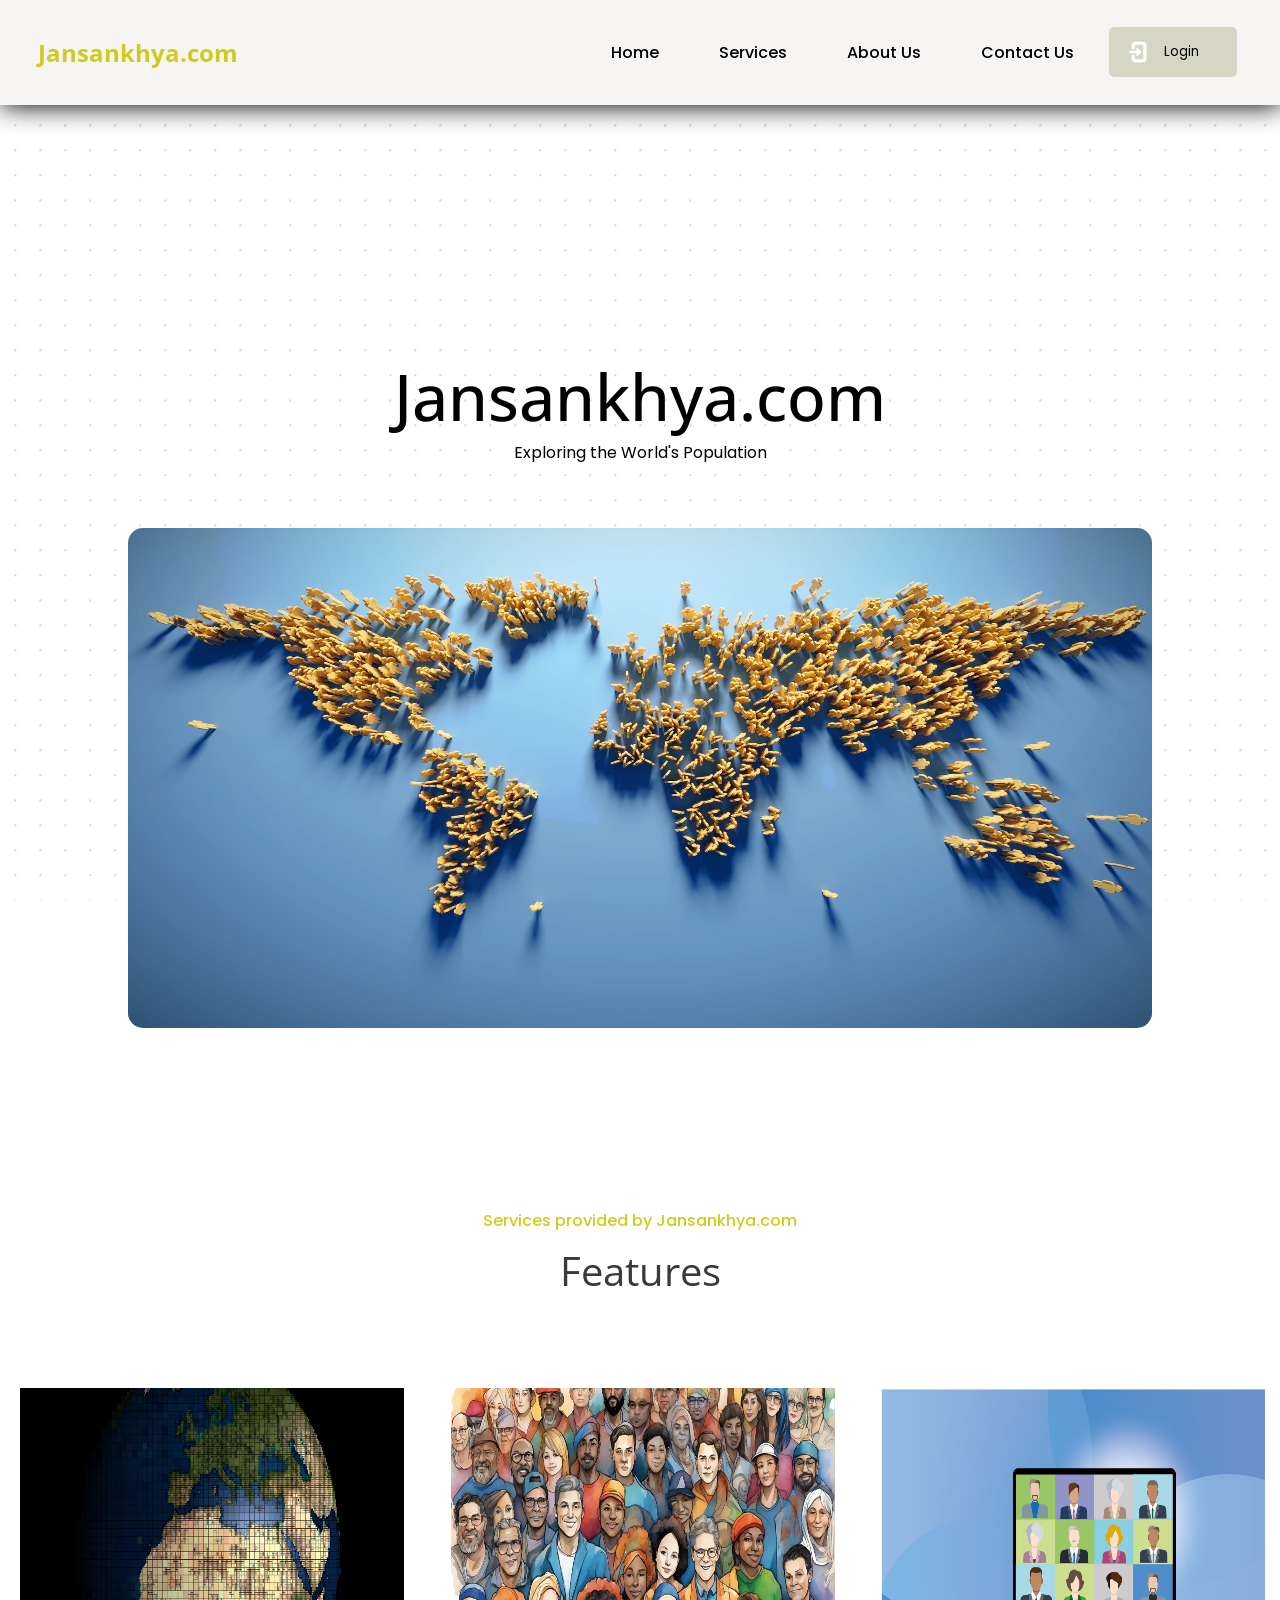
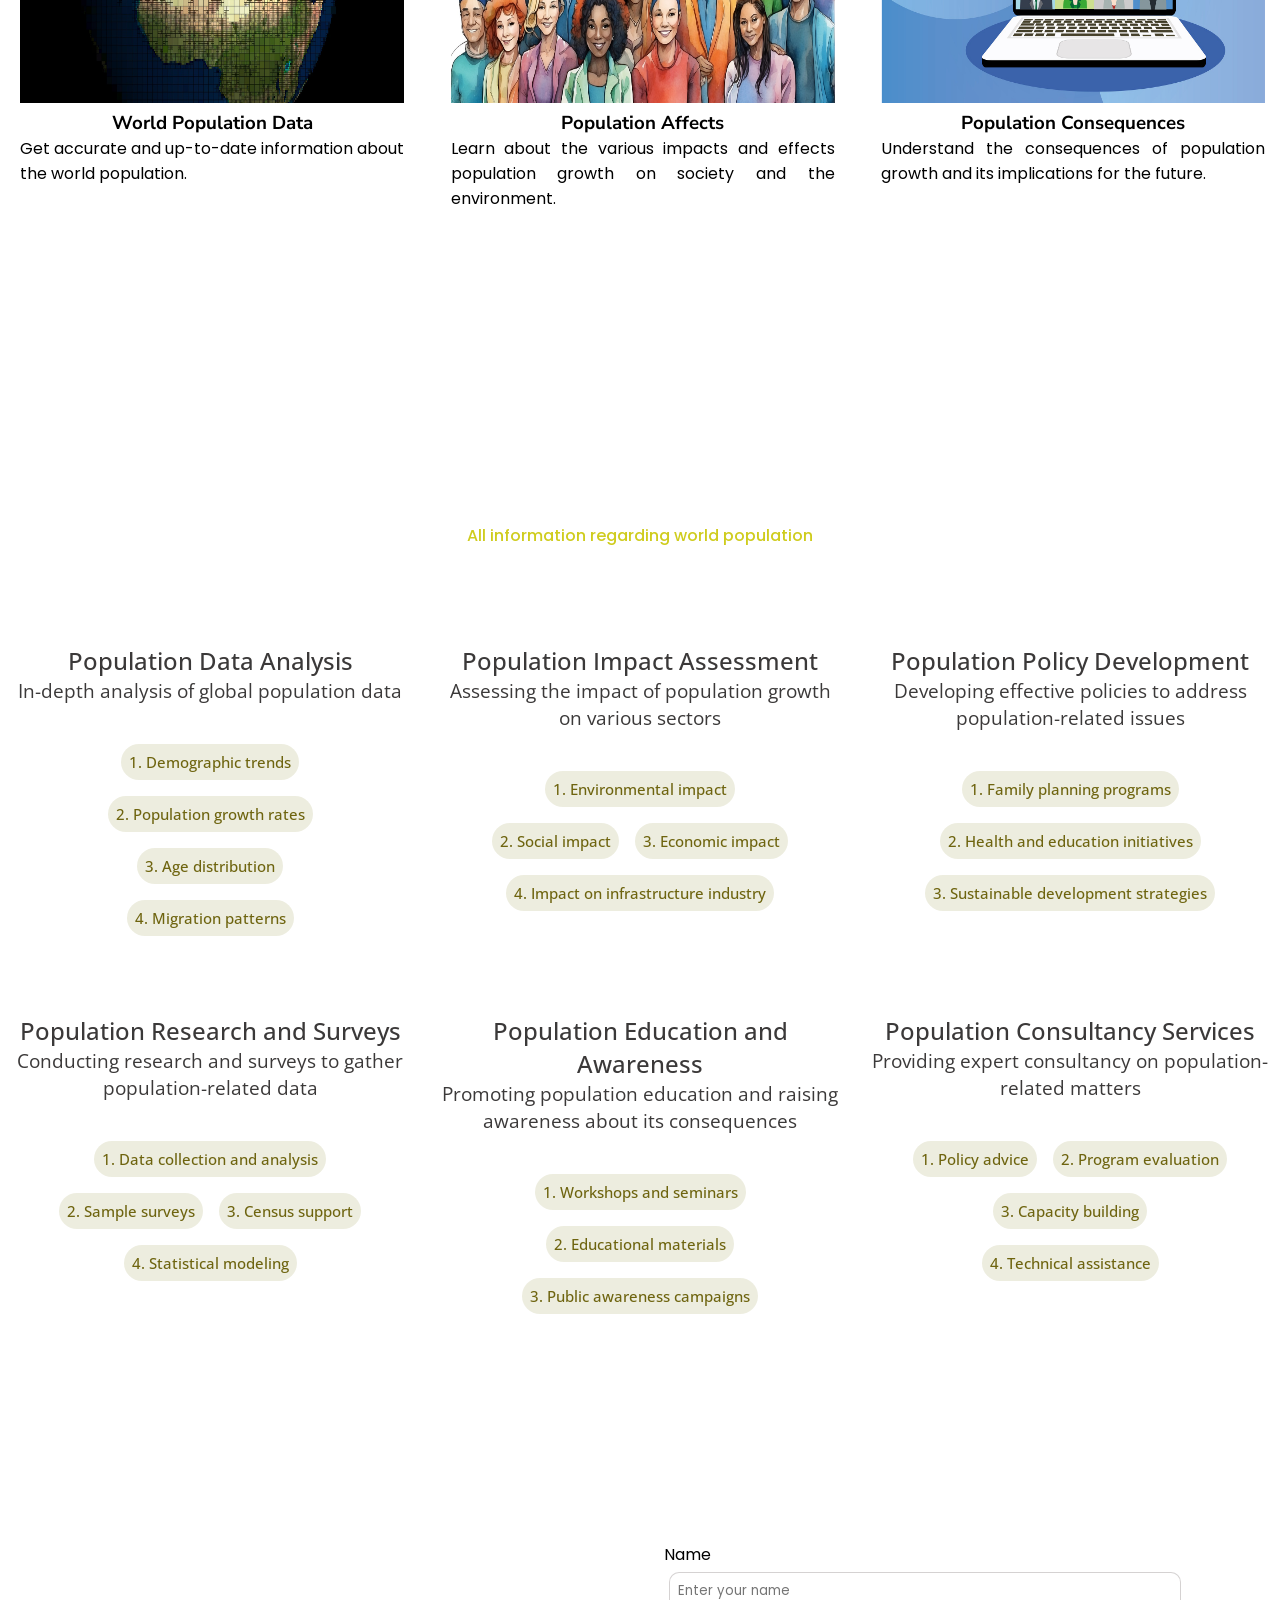
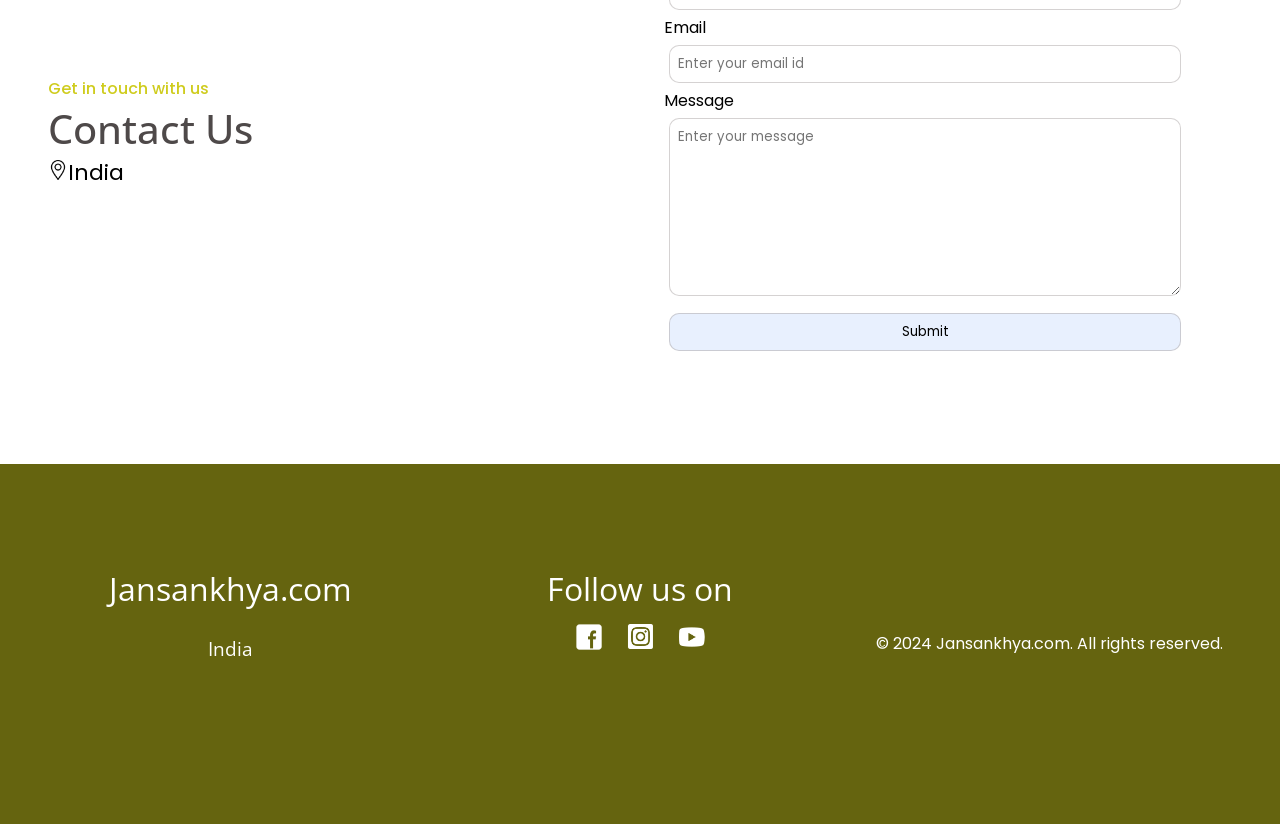
<file: index.html>
<!DOCTYPE html>
<html lang="en">

<head>
    <meta charset="UTF-8">
    <meta name="viewport" content="width=device-width, initial-scale=1.0">
    <title>World Population</title>
    <link rel="stylesheet" href="styles/index.css">
    <link rel="preconnect" href="https://fonts.googleapis.com">
    <link rel="preconnect" href="https://fonts.gstatic.com" crossorigin>
    <link
        href="https://fonts.googleapis.com/css2?family=Poppins:ital,wght@0,100;0,200;0,300;0,400;0,500;0,600;0,700;0,800;0,900;1,100;1,200;1,300;1,400;1,500;1,600;1,700;1,800;1,900&display=swap"
        rel="stylesheet">
    <link rel="preconnect" href="https://fonts.googleapis.com">
    <link rel="preconnect" href="https://fonts.gstatic.com" crossorigin>
    <link href="https://fonts.googleapis.com/css2?family=Open+Sans:ital,wght@0,300..800;1,300..800&display=swap"
        rel="stylesheet">
    <link rel="preconnect" href="https://fonts.googleapis.com">
    <link rel="preconnect" href="https://fonts.gstatic.com" crossorigin>
    <link
        href="https://fonts.googleapis.com/css2?family=Nunito+Sans:ital,opsz,wght@0,6..12,200..1000;1,6..12,200..1000&family=Open+Sans:ital,wght@0,300..800;1,300..800&display=swap"
        rel="stylesheet">
</head>

<body>
    <div class="container">
        <nav>
            <a href="" class="logo">Jansankhya.com</a>
            <ul>
                <li><a href="index.html">Home</a></li>
                <li><a href="services.html">Services</a></li>
                <li><a href="aboutus.html">About Us</a></li>
                <li><a href="#contact">Contact Us</a></li>
            </ul>
            <a href="login.html" id="loginbutton"><button class="btn"><img src="images/icons8-log-in-64.png" alt="">Login</button></a>
        </nav>
        <div class="content" id="home">
            <div class="heading">
                <h1>Jansankhya.com</h1>
                <p>Exploring the World's Population</p>
            </div>
            <div class="main_img">
                <img src="images/world-map-6189260_1920.jpg" alt="">
            </div>
        </div>
        <div class="sep_cont">
            <div class="content1">
                <h4>Services provided by Jansankhya.com</h4>
                <p>Features</p>
            </div>
            <div class="features">
                <div>
                    <img src="images/globe-895580_1920.jpg" alt="">
                    <h3>World Population Data</h3>
                    <p>Get accurate and up-to-date information about the world population.</p>
                </div>
                <div>
                    <img src="images/ai-generated-8570267_1920.jpg" alt="">
                    <h3>Population Affects</h3>
                    <p>Learn about the various impacts and effects population growth on society and the environment.
                    </p>
                </div>
                <div>
                    <img src="images/video-conference-5964262_1920.jpg" alt="">
                    <h3>Population Consequences</h3>
                    <p>Understand the consequences of population growth and its implications for the future.</p>
                </div>
            </div>
            <div class="services" id="services">
                <div class="serv_heading_paragraph">
                    <h4>All information regarding world population</h4>
                    <!-- <p>Services</p> -->
                </div>
                <div class="serv_items">
                    <div class="serv_div">
                        <h3>Population Data Analysis</h3>
                        <p>In-depth analysis of global population data</p>
                        <div class="serv_min_p">
                            <a href="https://www.worldometers.info/demographics/world-demographics/#:~:text=World%20Demographics%201%20Population%20of%20the%20World%20%282023%29,World%20Urban%20Population%20...%207%20Population%20Density%20"><p>1. Demographic trends</p></a>
                            <a href="https://www.worldometers.info/world-population/"><p>2. Population growth rates</p></a>
                            <a href="https://www.britannica.com/science/age-distribution"><p>3. Age distribution</p></a>
                            <a href="https://worldmigrationreport.iom.int/wmr-2022-interactive/"><p>4. Migration patterns</p></a>
                        </div>
                    </div>
                    <div class="serv_div">
                        <h3>Population Impact Assessment</h3>
                        <p>Assessing the impact of population growth on various sectors</p>
                        <div class="serv_min_p">
                            <a href="https://sciencing.com/environmental-problems-due-population-growth-8337820.html"><p>1. Environmental impact</p></a>
                            <a href="https://www.populationmedia.org/the-latest/overpopulation-as-a-global-concern"><p>2. Social impact</p></a>
                            <a href="https://www.populationmedia.org/the-latest/overpopulation-and-the-economy#:~:text=Overpopulation%20adversely%20impacts%20the%20economy.%20Rising%20prices%20cause,or%20adequate%20food%20and%20live%20in%20squalid%20conditions."><p>3. Economic impact</p></a>
                            <a href="https://www.brsresults.com/blog/how-population-growth-is-becoming-a-game-changer-in-infrastructure/"><p>4. Impact on infrastructure industry</p></a>
                        </div>
                    </div>
                    <div class="serv_div">
                        <h3>Population Policy Development</h3>
                        <p>Developing effective policies to address population-related issues</p>
                        <div class="serv_min_p">
                            <a href=""><p>1. Family planning programs</p></a>
                            <a href=""><p>2. Health and education initiatives</p></a>
                            <a href=""><p>3. Sustainable development strategies</p></a>
                        </div>
                    </div>
                    <div class="serv_div">
                        <h3>Population Research and Surveys</h3>
                        <p>Conducting research and surveys to gather population-related data</p>
                        <div class="serv_min_p">
                            <a href=""><p>1. Data collection and analysis</p></a>
                            <a href=""><p>2. Sample surveys</p></a>
                            <a href=""><p>3. Census support</p></a>
                            <a href=""><p>4. Statistical modeling</p></a>
                        </div>
                    </div>
                    <div class="serv_div">
                        <h3>Population Education and Awareness</h3>
                        <p>Promoting population education and raising awareness about its consequences</p>
                        <div class="serv_min_p">
                            <a href=""><p>1. Workshops and seminars</p></a>
                            <a href=""><p>2. Educational materials</p></a>
                            <a href=""><p>3. Public awareness campaigns</p></a>
                        </div>
                    </div>
                    <div class="serv_div">
                        <h3>Population Consultancy Services</h3>
                        <p>Providing expert consultancy on population-related matters</p>
                        <div class="serv_min_p">
                            <a href=""><p>1. Policy advice</p></a>
                            <a href=""><p>2. Program evaluation</p></a>
                            <a href=""><p>3. Capacity building</p></a>
                            <a href=""><p>4. Technical assistance</p></a>
                        </div>
                    </div>
                </div>
            </div>
            <div class="contact" id="contact">
                <div class="contact_heading">
                    <p>Get in touch with us</p>
                    <p>Contact Us</p>
                    <p><img src="images/location.png" alt="">India</p>
                </div>
                <div class="contact_form">
                    <form>
                        <label for="name">Name</label><br>
                        <input type="text" name="name" placeholder="Enter your name" id="name" required><br>
                        <label for="email">Email</label><br>
                        <input type="email" name="email" id="email" placeholder="Enter your email id" required><br>
                        <label for="msg">Message</label><br>
                        <textarea name="msg" id="msg" cols="80" rows="8" placeholder="Enter your message"
                            required></textarea><br>
                        <button type="submit">Submit</button>
                    </form>
                </div>
            </div>

            <footer>
                <div class="footer_heading">
                    <p id="last_heading">Jansankhya.com</p>
                    <p id="footer_country">India</p>
                </div>
                <div class="follow">
                    <p>Follow us on</p>
                    <div class="soc_med_icons">
                        <a href="#"><img src="images/icons8-facebook-50.png" alt=""></a>
                        <a href="#"><img id="instagram" src="images/icons8-instagram-logo-48.png" alt=""></a>
                        <a href="#"><img src="images/icons8-youtube-logo-50.png" alt=""></a>
                    </div>
                </div>
                <div class="rights">
                    <p>© 2024 Jansankhya.com. All rights reserved.</p>
                </div>
            </footer>

        </div>
    </div>
</body>

</html>
</file>
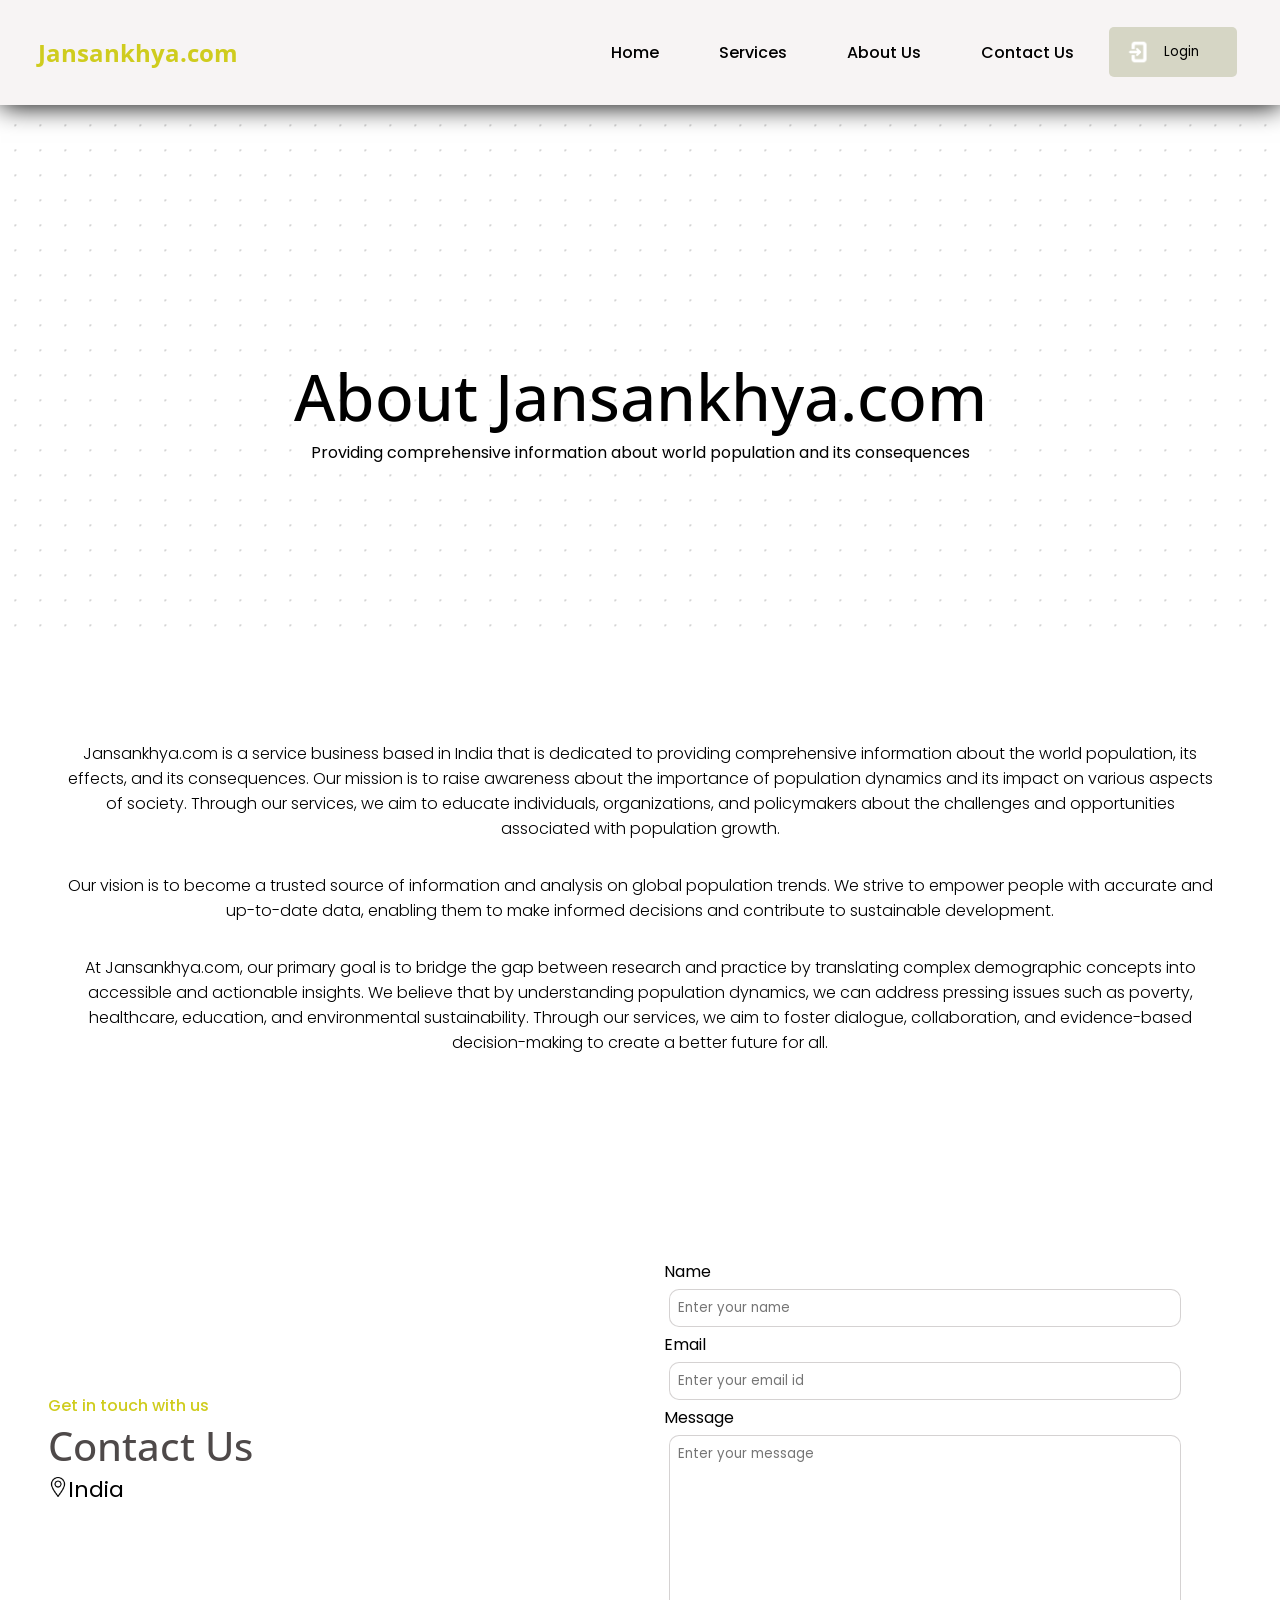
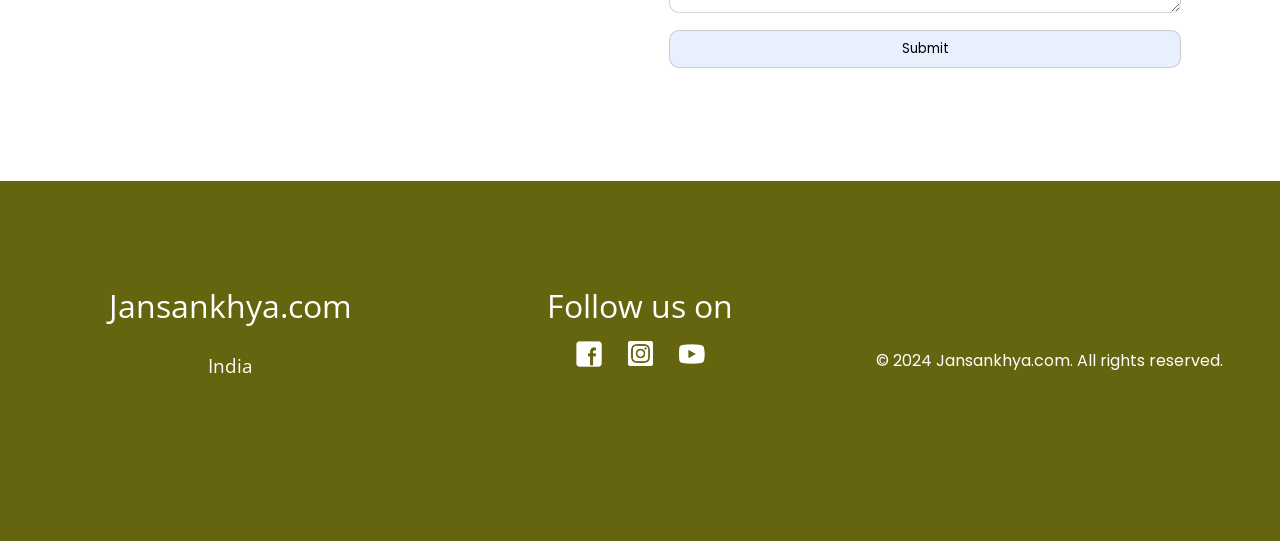
<file: aboutus.html>
<!DOCTYPE html>
<html lang="en">

<head>
    <meta charset="UTF-8">
    <meta name="viewport" content="width=device-width, initial-scale=1.0">
    <title>aboutus</title>
    <link rel="stylesheet" href="styles/aboutus.css">
    <link rel="preconnect" href="https://fonts.googleapis.com">
    <link rel="preconnect" href="https://fonts.gstatic.com" crossorigin>
    <link
        href="https://fonts.googleapis.com/css2?family=Poppins:ital,wght@0,100;0,200;0,300;0,400;0,500;0,600;0,700;0,800;0,900;1,100;1,200;1,300;1,400;1,500;1,600;1,700;1,800;1,900&display=swap"
        rel="stylesheet">
    <link rel="preconnect" href="https://fonts.googleapis.com">
    <link rel="preconnect" href="https://fonts.gstatic.com" crossorigin>
    <link href="https://fonts.googleapis.com/css2?family=Open+Sans:ital,wght@0,300..800;1,300..800&display=swap"
        rel="stylesheet">
    <link rel="preconnect" href="https://fonts.googleapis.com">
    <link rel="preconnect" href="https://fonts.gstatic.com" crossorigin>
    <link
        href="https://fonts.googleapis.com/css2?family=Nunito+Sans:ital,opsz,wght@0,6..12,200..1000;1,6..12,200..1000&family=Open+Sans:ital,wght@0,300..800;1,300..800&display=swap"
        rel="stylesheet">
</head>

<body>
    <div class="container">
        <nav>
            <a href="" class="logo">Jansankhya.com</a>
            <ul>
                <li><a href="index.html">Home</a></li>
                <li><a href="services.html">Services</a></li>
                <li><a href="aboutus.html">About Us</a></li>
                <li><a href="#contact">Contact Us</a></li>
            </ul>
            <a href="login.html" id="loginbutton"><button class="btn"><img src="images/icons8-log-in-64.png" alt="">Login</button></a>

        </nav>
        <div class="content" id="home">
            <div class="heading">
                <h1>About Jansankhya.com</h1>
                <p>Providing comprehensive information about world population and its consequences</p>
            </div>
        </div>
        <div class="sep_cont">
            <div class="aboutus">
                <p>Jansankhya.com is a service business based in India that is dedicated to providing comprehensive information about the world population, its effects, and its consequences. Our mission is to raise awareness about the importance of population dynamics and its impact on various aspects of society. Through our services, we aim to educate individuals, organizations, and policymakers about the challenges and opportunities associated with population growth.</p>
                <p>Our vision is to become a trusted source of information and analysis on global population trends. We strive to empower people with accurate and up-to-date data, enabling them to make informed decisions and contribute to sustainable development.
                </p>
                <p>At Jansankhya.com, our primary goal is to bridge the gap between research and practice by translating complex demographic concepts into accessible and actionable insights. We believe that by understanding population dynamics, we can address pressing issues such as poverty, healthcare, education, and environmental sustainability. Through our services, we aim to foster dialogue, collaboration, and evidence-based decision-making to create a better future for all.</p>
            </div>
            <div class="contact" id="contact">
                <div class="contact_heading">
                    <p>Get in touch with us</p>
                    <p>Contact Us</p>
                    <p><img src="images/location.png" alt="">India</p>
                </div>
                <div class="contact_form">
                    <form>
                        <label for="name">Name</label><br>
                        <input type="text" name="name" placeholder="Enter your name" id="name" required><br>
                        <label for="email">Email</label><br>
                        <input type="email" name="email" id="email" placeholder="Enter your email id" required><br>
                        <label for="msg">Message</label><br>
                        <textarea name="msg" id="msg" cols="80" rows="8" placeholder="Enter your message"
                            required></textarea><br>
                        <button type="submit">Submit</button>
                    </form>
                </div>
            </div>

            <footer>
                <div class="footer_heading">
                    <p id="last_heading">Jansankhya.com</p>
                    <p id="footer_country">India</p>
                </div>
                <div class="follow">
                    <p>Follow us on</p>
                    <div class="soc_med_icons">
                        <a href="#"><img src="images/icons8-facebook-50.png" alt=""></a>
                        <a href="#"><img id="instagram" src="images/icons8-instagram-logo-48.png" alt=""></a>
                        <a href="#"><img src="images/icons8-youtube-logo-50.png" alt=""></a>
                    </div>
                </div>
                <div class="rights">
                    <p>© 2024 Jansankhya.com. All rights reserved.</p>
                </div>
            </footer>

        </div>
    </div>
</body>

</html>
</file>
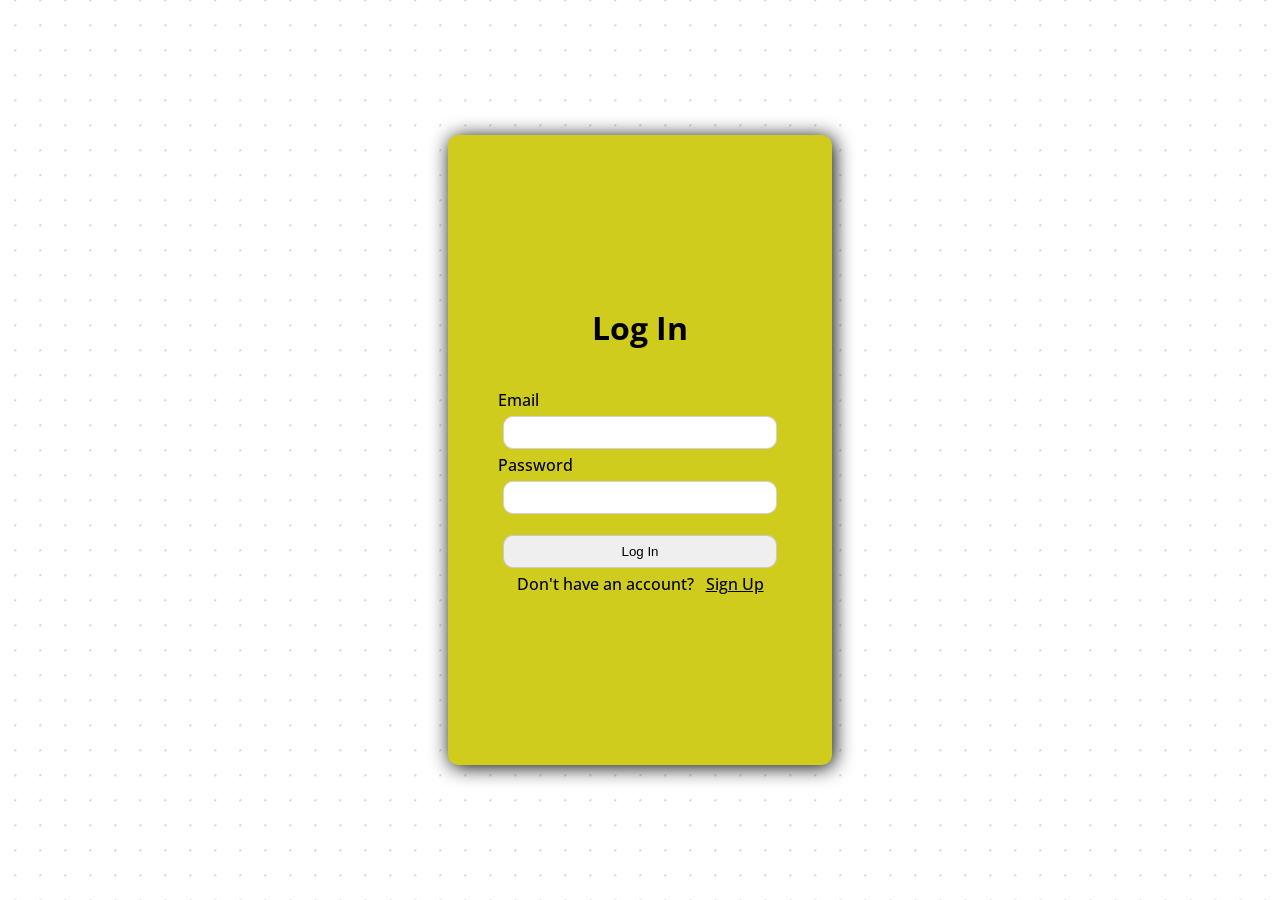
<file: login.html>
<!DOCTYPE html>
<html lang="en">

<head>
    <meta charset="UTF-8">
    <meta name="viewport" content="width=device-width, initial-scale=1.0">
    <title>login</title>
    <link rel="stylesheet" href="styles/login.css">
    <link rel="preconnect" href="https://fonts.googleapis.com">
    <link rel="preconnect" href="https://fonts.gstatic.com" crossorigin>
    <link href="https://fonts.googleapis.com/css2?family=Open+Sans:ital,wght@0,300..800;1,300..800&display=swap"
        rel="stylesheet">
</head>

<body>
    <div class="main">
        <div class="container">
            <h2>Log In</h2>
            <form>
                
                <div>
                    <label for="email">Email</label><br>
                    <input type="email" name="email" id="email" rquired><br>
                </div>
                <div>
                    <label for="password">Password</label><br>
                    <input type="password" name="password" id="password">
                </div>
                <button type="submit">Log In</button>
                <p>Don't have an account?&nbsp;&nbsp;&nbsp;<a href="signup.html">Sign Up</a></p>
            </form>

        </div>
    </div>
</body>

</html>
</file>
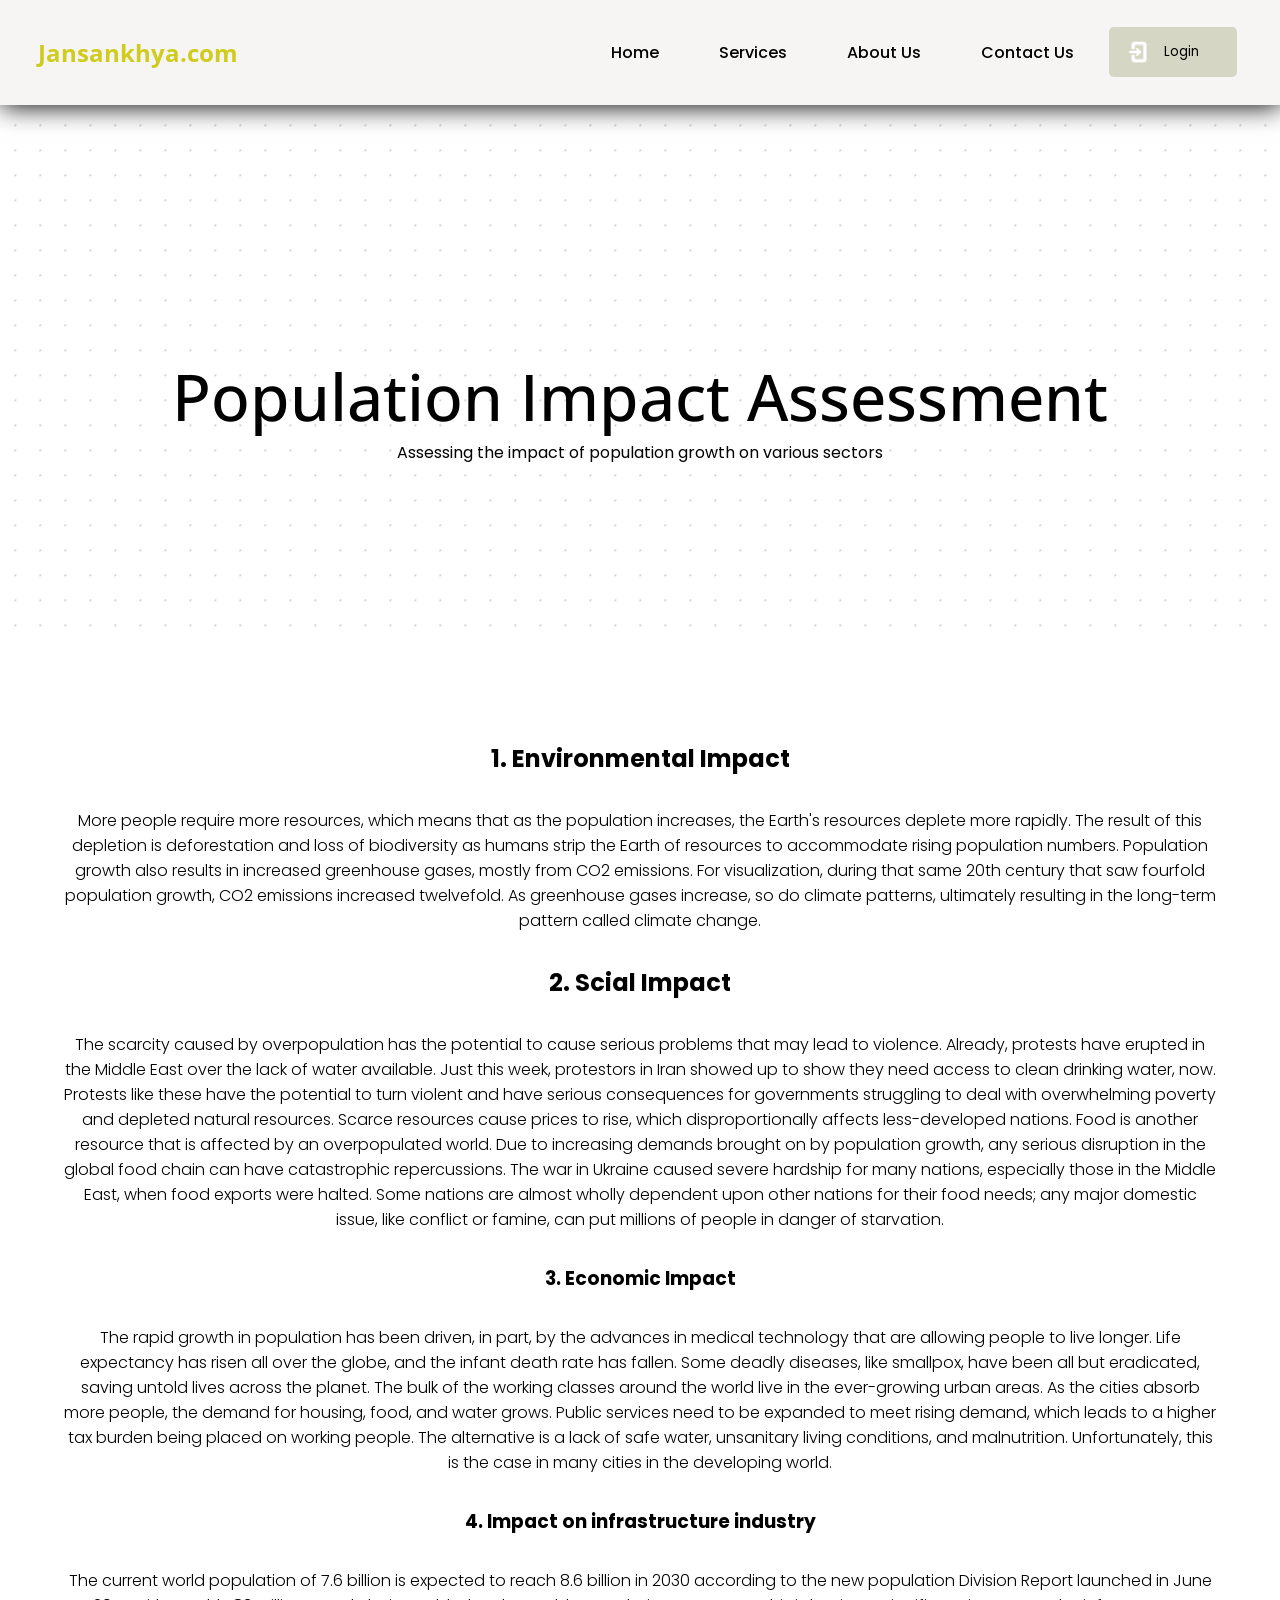
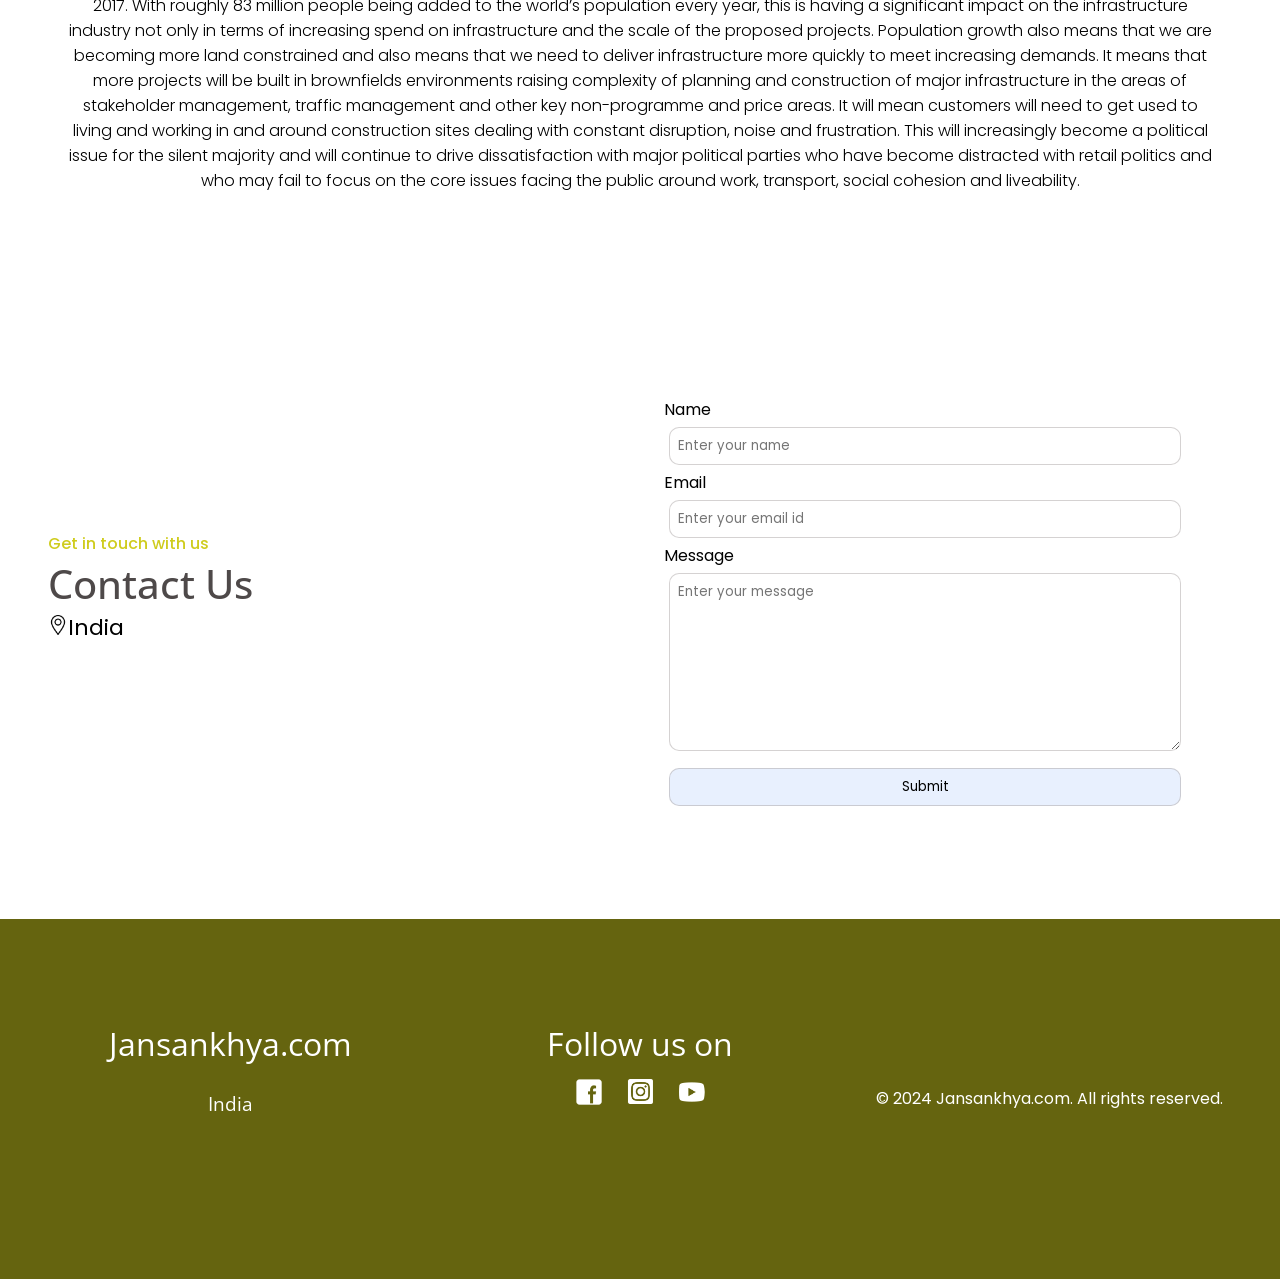
<file: populationimpactassessment.html>
<!DOCTYPE html>
<html lang="en">

<head>
    <meta charset="UTF-8">
    <meta name="viewport" content="width=device-width, initial-scale=1.0">
    <title>Population Impact Assessment</title>
    <link rel="stylesheet" href="styles/populationimpactassessment.css">
    <link rel="preconnect" href="https://fonts.googleapis.com">
    <link rel="preconnect" href="https://fonts.gstatic.com" crossorigin>
    <link
        href="https://fonts.googleapis.com/css2?family=Poppins:ital,wght@0,100;0,200;0,300;0,400;0,500;0,600;0,700;0,800;0,900;1,100;1,200;1,300;1,400;1,500;1,600;1,700;1,800;1,900&display=swap"
        rel="stylesheet">
    <link rel="preconnect" href="https://fonts.googleapis.com">
    <link rel="preconnect" href="https://fonts.gstatic.com" crossorigin>
    <link href="https://fonts.googleapis.com/css2?family=Open+Sans:ital,wght@0,300..800;1,300..800&display=swap"
        rel="stylesheet">
    <link rel="preconnect" href="https://fonts.googleapis.com">
    <link rel="preconnect" href="https://fonts.gstatic.com" crossorigin>
    <link
        href="https://fonts.googleapis.com/css2?family=Nunito+Sans:ital,opsz,wght@0,6..12,200..1000;1,6..12,200..1000&family=Open+Sans:ital,wght@0,300..800;1,300..800&display=swap"
        rel="stylesheet">
</head>

<body>
    <div class="container">
        <nav>
            <a href="" class="logo">Jansankhya.com</a>
            <ul>
                <li><a href="index.html">Home</a></li>
                <li><a href="services.html">Services</a></li>
                <li><a href="aboutus.html">About Us</a></li>
                <li><a href="#contact">Contact Us</a></li>
            </ul>
            <a href="login.html" id="loginbutton"><button class="btn"><img src="images/icons8-log-in-64.png" alt="">Login</button></a>

        </nav>
        <div class="content" id="home">
            <div class="heading">
                <h1>Population Impact Assessment</h1>
                <p>Assessing the impact of population growth on various sectors</p>
            </div>
        </div>
        <div class="sep_cont">
            <div class="aboutus">
                <h2 id="environmentalimpact">1. Environmental Impact</h2>
                <p>More people require more resources, which means that as the population increases, the Earth's resources deplete more rapidly. The result of this depletion is deforestation and loss of biodiversity as humans strip the Earth of resources to accommodate rising population numbers. Population growth also results in increased greenhouse gases, mostly from CO2 emissions. For visualization, during that same 20th century that saw fourfold population growth, CO2 emissions increased twelvefold. As greenhouse gases increase, so do climate patterns, ultimately resulting in the long-term pattern called climate change.
                </p>
                <h2>2. Scial Impact</h2>
                <p>The scarcity caused by overpopulation has the potential to cause serious problems that may lead to violence. Already, protests have erupted in the Middle East over the lack of water available. Just this week, protestors in Iran showed up to show they need access to clean drinking water, now. Protests like these have the potential to turn violent and have serious consequences for governments struggling to deal with overwhelming poverty and depleted natural resources. Scarce resources cause prices to rise, which disproportionally affects less-developed nations.

                    Food is another resource that is affected by an overpopulated world. Due to increasing demands brought on by population growth, any serious disruption in the global food chain can have catastrophic repercussions. The war in Ukraine caused severe hardship for many nations, especially those in the Middle East, when food exports were halted. Some nations are almost wholly dependent upon other nations for their food needs; any major domestic issue, like conflict or famine, can put millions of people in danger of starvation.</p>
                <h3>3. Economic Impact</h3>
                <p>The rapid growth in population has been driven, in part, by the advances in medical technology that are allowing people to live longer. Life expectancy has risen all over the globe, and the infant death rate has fallen. Some deadly diseases, like smallpox, have been all but eradicated, saving untold lives across the planet.  

                    The bulk of the working classes around the world live in the ever-growing urban areas. As the cities absorb more people, the demand for housing, food, and water grows. Public services need to be expanded to meet rising demand, which leads to a higher tax burden being placed on working people. The alternative is a lack of safe water, unsanitary living conditions, and malnutrition. Unfortunately, this is the case in many cities in the developing world.</p>
                    <h3>4. Impact on infrastructure industry</h3>
                    <p>The current world population of 7.6 billion is expected to reach 8.6 billion in 2030 according to the new population Division Report launched in June 2017. With roughly 83 million people being added to the world’s population every year, this is having a significant impact on the infrastructure industry not only in terms of increasing spend on infrastructure and the scale of the proposed projects.  Population growth also means that we are becoming more land constrained and also means that we need to deliver infrastructure more quickly to meet increasing demands.  It means that more projects will be built in brownfields environments raising complexity of planning and construction of major infrastructure in the areas of stakeholder management, traffic management and other key non-programme and price areas.

                        It will mean customers will need to get used to living and working in and around construction sites dealing with constant disruption, noise and frustration.  This will increasingly become a political issue for the silent majority and will continue to drive dissatisfaction with major political parties who have become distracted with retail politics and who may fail to focus on the core issues facing the public around work, transport, social cohesion and liveability.</p>
                </div>
            <div class="contact" id="contact">
                <div class="contact_heading">
                    <p>Get in touch with us</p>
                    <p>Contact Us</p>
                    <p><img src="images/location.png" alt="">India</p>
                </div>
                <div class="contact_form">
                    <form>
                        <label for="name">Name</label><br>
                        <input type="text" name="name" placeholder="Enter your name" id="name" required><br>
                        <label for="email">Email</label><br>
                        <input type="email" name="email" id="email" placeholder="Enter your email id" required><br>
                        <label for="msg">Message</label><br>
                        <textarea name="msg" id="msg" cols="80" rows="8" placeholder="Enter your message"
                            required></textarea><br>
                        <button type="submit">Submit</button>
                    </form>
                </div>
            </div>

            <footer>
                <div class="footer_heading">
                    <p id="last_heading">Jansankhya.com</p>
                    <p id="footer_country">India</p>
                </div>
                <div class="follow">
                    <p>Follow us on</p>
                    <div class="soc_med_icons">
                        <a href="#"><img src="images/icons8-facebook-50.png" alt=""></a>
                        <a href="#"><img id="instagram" src="images/icons8-instagram-logo-48.png" alt=""></a>
                        <a href="#"><img src="images/icons8-youtube-logo-50.png" alt=""></a>
                    </div>
                </div>
                <div class="rights">
                    <p>© 2024 Jansankhya.com. All rights reserved.</p>
                </div>
            </footer>

        </div>
    </div>
</body>

</html>
</file>
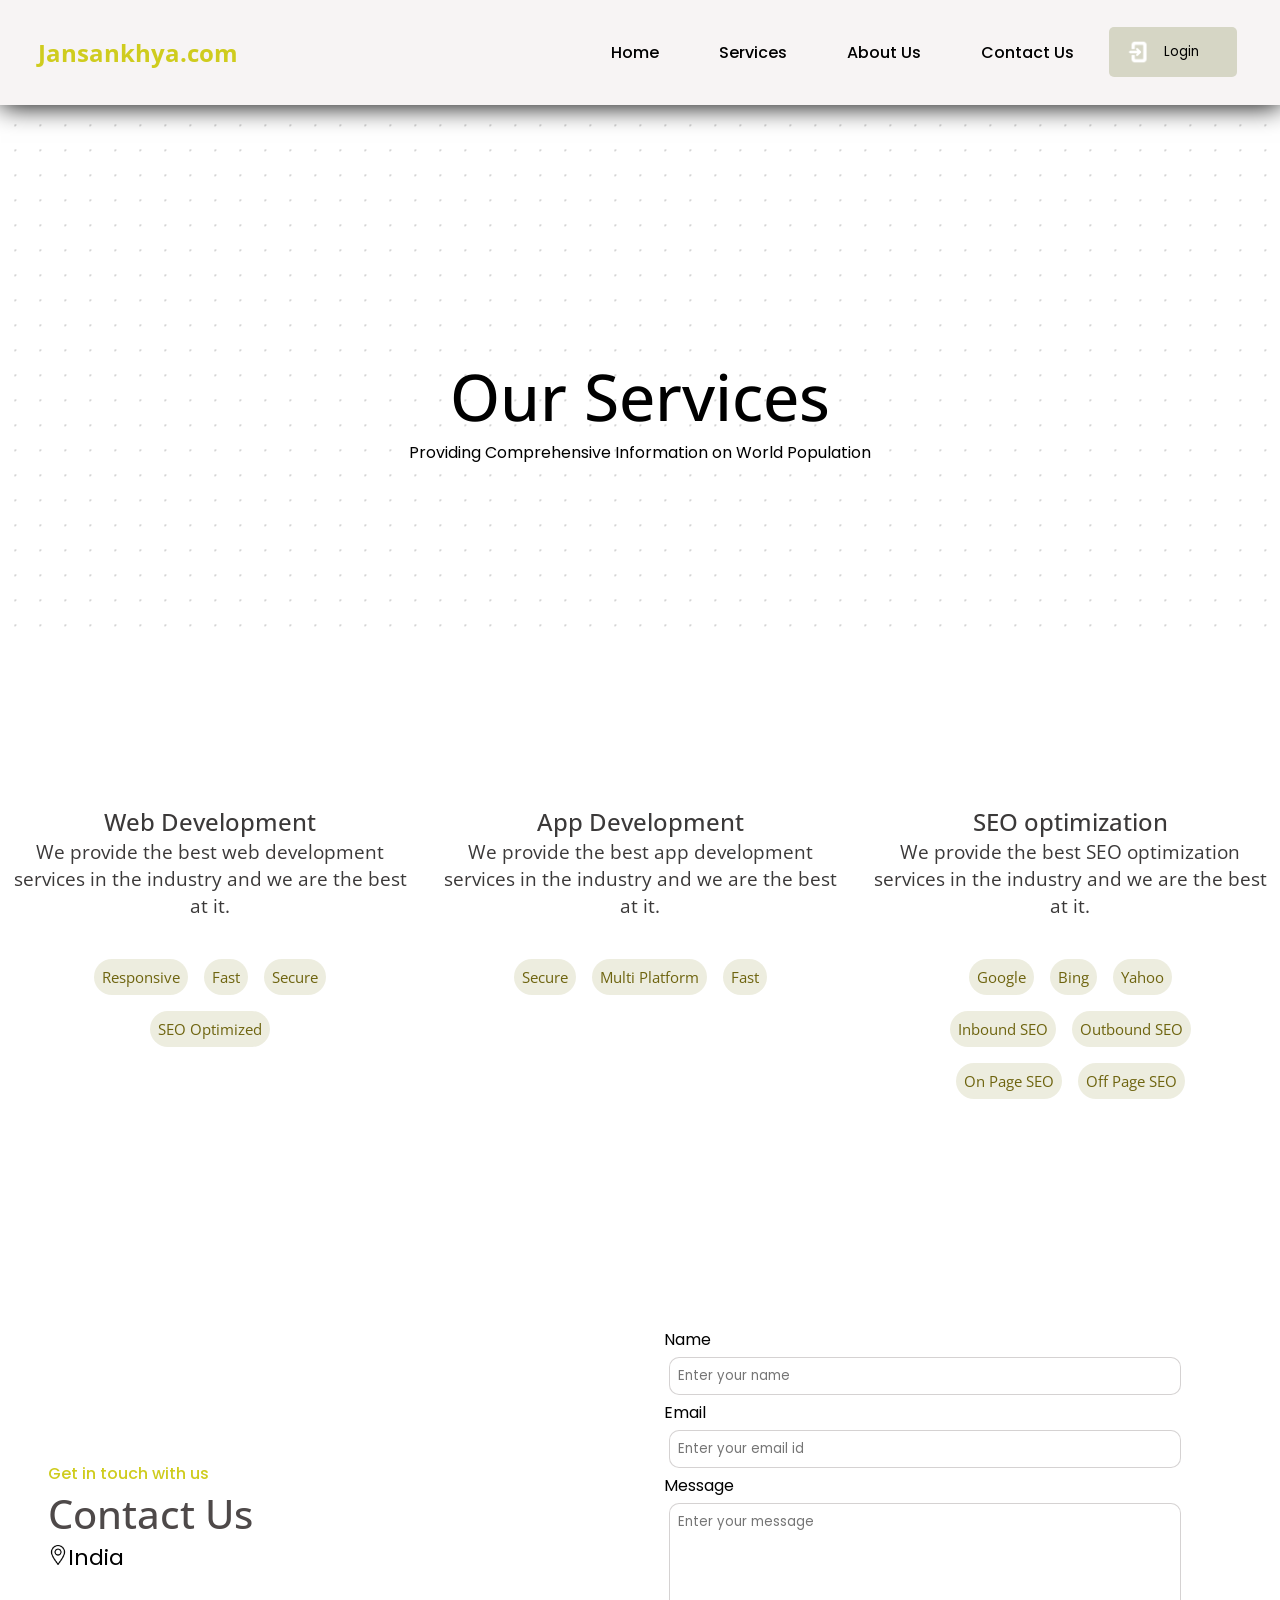
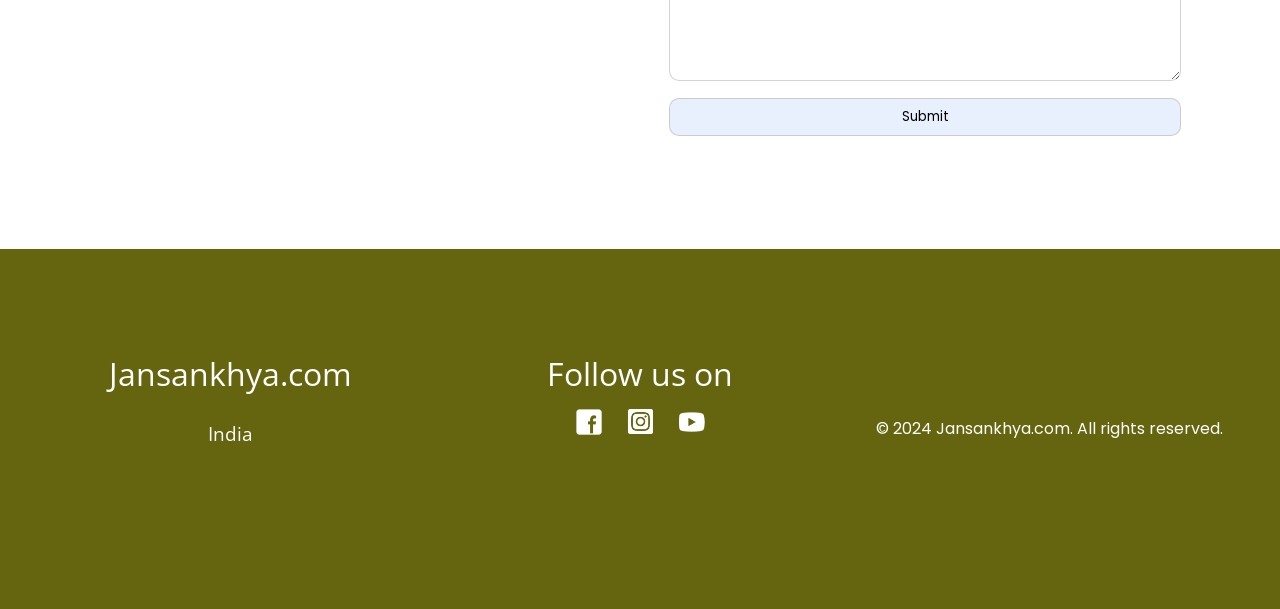
<file: services.html>
<!DOCTYPE html>
<html lang="en">

<head>
    <meta charset="UTF-8">
    <meta name="viewport" content="width=device-width, initial-scale=1.0">
    <title>ourservices</title>
    <link rel="stylesheet" href="styles/services.css">
    <link rel="preconnect" href="https://fonts.googleapis.com">
    <link rel="preconnect" href="https://fonts.gstatic.com" crossorigin>
    <link
        href="https://fonts.googleapis.com/css2?family=Poppins:ital,wght@0,100;0,200;0,300;0,400;0,500;0,600;0,700;0,800;0,900;1,100;1,200;1,300;1,400;1,500;1,600;1,700;1,800;1,900&display=swap"
        rel="stylesheet">
    <link rel="preconnect" href="https://fonts.googleapis.com">
    <link rel="preconnect" href="https://fonts.gstatic.com" crossorigin>
    <link href="https://fonts.googleapis.com/css2?family=Open+Sans:ital,wght@0,300..800;1,300..800&display=swap"
        rel="stylesheet">
    <link rel="preconnect" href="https://fonts.googleapis.com">
    <link rel="preconnect" href="https://fonts.gstatic.com" crossorigin>
    <link
        href="https://fonts.googleapis.com/css2?family=Nunito+Sans:ital,opsz,wght@0,6..12,200..1000;1,6..12,200..1000&family=Open+Sans:ital,wght@0,300..800;1,300..800&display=swap"
        rel="stylesheet">
</head>

<body>
    <div class="container">
        <nav>
            <a href="" class="logo">Jansankhya.com</a>
            <ul>
                <li><a href="index.html">Home</a></li>
                <li><a href="services.html">Services</a></li>
                <li><a href="aboutus.html">About Us</a></li>
                <li><a href="#contact">Contact Us</a></li>
            </ul>
            <a href="login.html" id="loginbutton"><button class="btn"><img src="images/icons8-log-in-64.png" alt="">Login</button></a>

        </nav>
        <div class="content" id="home">
            <div class="heading">
                <h1>Our Services</h1>
                <p>Providing Comprehensive Information on World Population</p>
            </div>
        </div>
        <div class="sep_cont">
            
            <div class="services" id="services">
                
                <div class="serv_items">
                    <div class="serv_div">
                        <h3>Web Development</h3>
                        <p>We provide the best web development services in the industry and we are the best at it.</p>
                        <div class="serv_min_p">
                            <p>Responsive</p>
                            <p>Fast</p>
                            <p>Secure</p>
                            <p>SEO Optimized</p>
                        </div>
                    </div>
                    <div class="serv_div">
                        <h3>App Development</h3>
                        <p>We provide the best app development services in the industry and we are the best at it.</p>
                        <div class="serv_min_p">
                            <p>Secure</p>
                            <p>Multi Platform</p>
                            <p>Fast</p>
                        </div>
                    </div>
                    <div class="serv_div">
                        <h3>SEO optimization</h3>
                        <p>We provide the best SEO optimization services in the industry and we are the best at it.</p>
                        <div class="serv_min_p">
                            <p>Google</p>
                            <p>Bing</p>
                            <p>Yahoo</p>
                            <p>Inbound SEO</p>
                            <p>Outbound SEO</p>
                            <p>On Page SEO</p>
                            <p>Off Page SEO</p>
                        </div>
                    </div>
                    
                </div>
            </div>
            <div class="contact" id="contact">
                <div class="contact_heading">
                    <p>Get in touch with us</p>
                    <p>Contact Us</p>
                    <p><img src="images/location.png" alt="">India</p>
                </div>
                <div class="contact_form">
                    <form>
                        <label for="name">Name</label><br>
                        <input type="text" name="name" placeholder="Enter your name" id="name" required><br>
                        <label for="email">Email</label><br>
                        <input type="email" name="email" id="email" placeholder="Enter your email id" required><br>
                        <label for="msg">Message</label><br>
                        <textarea name="msg" id="msg" cols="80" rows="8" placeholder="Enter your message"
                            required></textarea><br>
                        <button type="submit">Submit</button>
                    </form>
                </div>
            </div>

            <footer>
                <div class="footer_heading">
                    <p id="last_heading">Jansankhya.com</p>
                    <p id="footer_country">India</p>
                </div>
                <div class="follow">
                    <p>Follow us on</p>
                    <div class="soc_med_icons">
                        <a href="#"><img src="images/icons8-facebook-50.png" alt=""></a>
                        <a href="#"><img id="instagram" src="images/icons8-instagram-logo-48.png" alt=""></a>
                        <a href="#"><img src="images/icons8-youtube-logo-50.png" alt=""></a>
                    </div>
                </div>
                <div class="rights">
                    <p>© 2024 Jansankhya.com. All rights reserved.</p>
                </div>
            </footer>

        </div>
    </div>
</body>

</html>
</file>
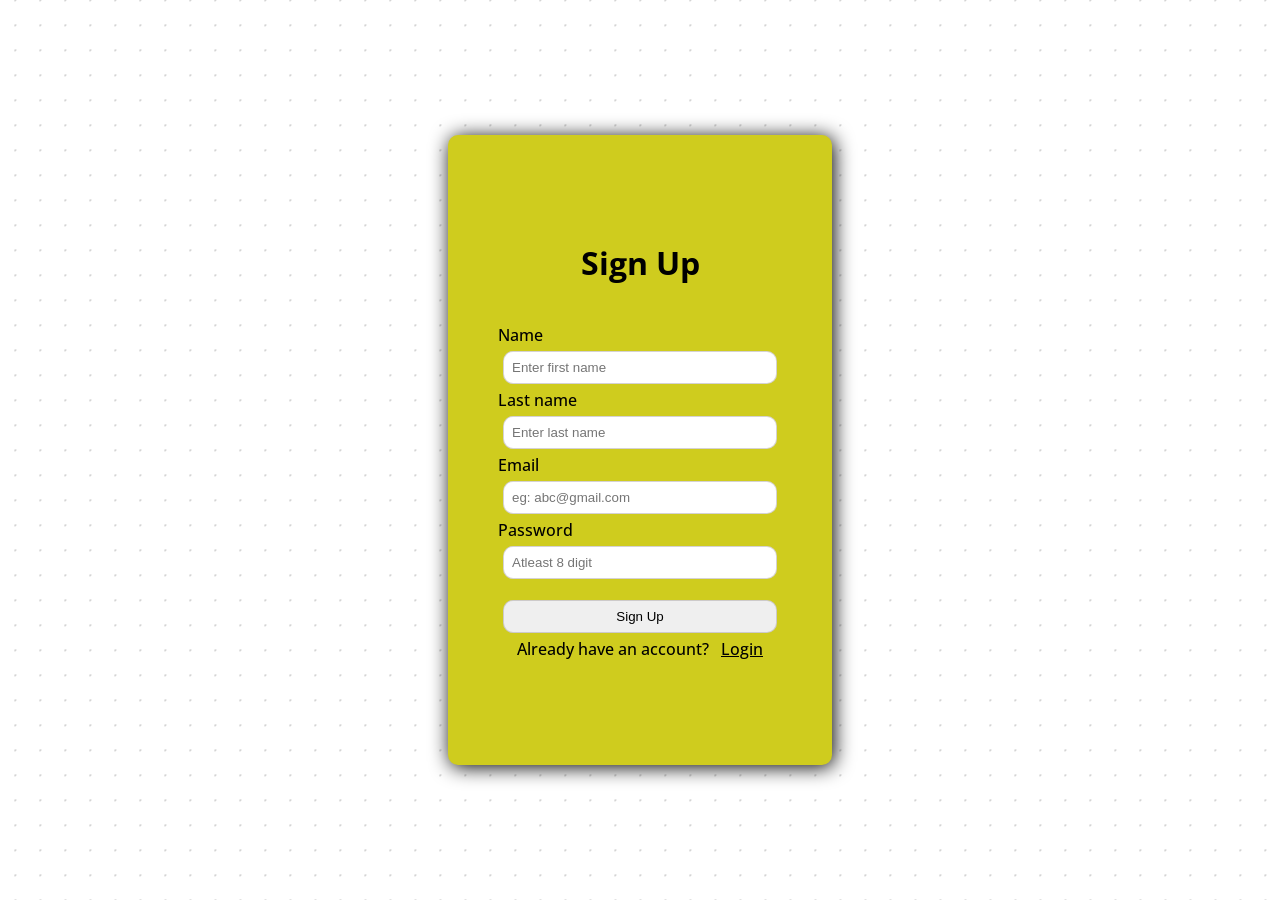
<file: signup.html>
<!DOCTYPE html>
<html lang="en">

<head>
    <meta charset="UTF-8">
    <meta name="viewport" content="width=device-width, initial-scale=1.0">
    <title>signup</title>
    <link rel="stylesheet" href="styles/signup.css">
    <link rel="preconnect" href="https://fonts.googleapis.com">
    <link rel="preconnect" href="https://fonts.gstatic.com" crossorigin>
    <link href="https://fonts.googleapis.com/css2?family=Open+Sans:ital,wght@0,300..800;1,300..800&display=swap"
        rel="stylesheet">
</head>

<body>
    <div class="main">
        <div class="container">
            <h2>Sign Up</h2>
            <form>
                <div>
                    <label for="fname">Name</label><br>
                    <input type="text" name="fname" placeholder="Enter first name" id="fname" required>
                </div>
                <div>
                    <label for="lname">Last name</label><br>
                    <input type="text" name="lname" placeholder="Enter last name" id="lname"><br>
                </div>
                <div>
                    <label for="email">Email</label><br>
                    <input type="email" name="email" placeholder="eg: abc@gmail.com" id="email" rquired>
                </div>
                <div>
                    <label for="password">Password</label><br>
                    <input type="password" name="password" id="password" placeholder="Atleast 8 digit">
                </div>
                <button type="submit">Sign Up</button>
                <p>Already have an account?&nbsp;&nbsp;&nbsp;<a href="login.html">Login</a></p>
            </form>

        </div>
    </div>
</body>

</html>
</file>
<file: styles/index.css>
* {
    padding: 0;
    margin: 0;
    font-family: 'Poppins', sans-serif;
    box-sizing: border-box;
    scroll-behavior: smooth;

}


.container {
    margin: 0;
    padding: 0;
    width: 100vw;
    height: 100%;
    background-color: white;
    background-image: radial-gradient(rgb(197, 197, 197) 1px, transparent 0.01px);
    background-size: 25px 25px;
    background-position: center;
    background-attachment: fixed;
}

nav {
    width: 100%;
    display: flex;
    align-items: center;
    justify-content: space-between;
    padding: 1.4rem 3%;
    position: sticky;
    top: 0px;
    background-color: #f7f4f4;
    box-shadow: 1px 1px 25px;
}

.logo {
    text-decoration: none;
    font-weight: bolder;
    font-size: x-large;
    color: #cfcc1e;
    font-family: 'Open Sans';
}

nav ul {
    display: flex;
    align-items: center;
    justify-content: flex-end;
    width: 100%;
    list-style-type: none;
}

nav ul li {
    margin: 10px 30px;
}

nav ul li a {
    font-weight: 500;
    text-decoration: none;
    color: black;
}

nav button {
    border: none;
    width: 8rem;
    display: flex;
    align-items: center;
    padding: 10px 15px;
    border-radius: 5px;
    transition: all 1s ease-out;
    background-color: rgb(214, 214, 197);
}
nav button:hover{
    background-color: #65640f;
    color: white;
}
nav button img {
    width: 30px;
    margin-right: 10px;
}

.heading {
    height: 40vh;
    display: flex;
    flex-direction: column;
    justify-content: flex-end;
    align-items: center;
}

.heading h1 {
    font-family: 'Open Sans';
    font-weight: 500;
    font-size: 4rem;
}

.heading p {
    font-size: 1rem;
}

.main_img {
    display: flex;
    justify-content: center;

}

.main_img img {
    margin-top: 7vh;
    width: 80vw;
    height: 500px;
    border-radius: 15px;
}

.sep_cont {
    background-color: white;
    margin-top: 20vh;
}

.content1 {
    height: 10vh;
    margin-top: 10vh;
    display: flex;
    flex-direction: column;
    align-items: center;
    justify-content: space-between;
}

.content1 h4,
.services h4 {
    color: #cfcc1e;
    font-weight: 500;
    font-size: 1rem;
}

.content1 p,
.services p {
    font-size: 2.5rem;
    font-family: 'open sans';
    color: rgb(59, 57, 57);
}

.features {
    margin: 10vh 0 5px 5px;
    height: 55vh;
    display: flex;
    justify-content: space-between;
}

.features div {
    margin: 0 15px;
    height: 35vh;
    width: 30vw;
}

.features div h3 {
    text-align: center;
    font-family: 'Nunito Sans';
}

.features div p {
    text-align: justify;
}

.features div img {
    width: 30vw;
    height: 35vh;
    align-self: center;
}

.services {
    /* height: 100vh; */
    /* width: 100vw; */
    margin: 10rem 10px 5rem 10px;
    padding-top: 5rem;
    /* border-bottom: 1.5px solid rgba(114, 106, 106, 0.399); */

}

.services h4 {
    padding-bottom: 1rem;
}

.serv_heading_paragraph {
    display: flex;
    flex-direction: column;
    justify-content: space-between;
    align-items: center;
}

.serv_items {
    display: grid;
    grid-template-rows: repeat(2, 1fr);
    grid-template-columns: repeat(3, 1fr);
    gap: 30px;
    padding-top: 5rem;
}

.serv_div {
    display: flex;
    flex-direction: column;
    text-align: center;
}

.serv_div h3 {
    font-family: 'open sans';
    color: rgb(59, 57, 57);
    font-size: 1.5rem;
    font-weight: 500;
}

.serv_div p {
    font-family: 'open sans';
    font-size: 1.2rem;

}

.serv_min_p {
    display: flex;
    flex-wrap: wrap;
    justify-content: center;
    margin: 2rem;
    font-weight: 500;
}

.serv_min_p p {
    background-color: #ededdf;
    margin: 8px;
    color: #6e640f;
    font-size: 0.95rem;
    border-radius: 19px;
    padding: 8px;
}

.contact {
    display: flex;
}

.contact div {
    width: 50vw;
    height: 70vh;
}

.contact_heading {
    display: flex;
    flex-direction: column;
    margin-left: 3rem;
    justify-content: center;
    padding-bottom: 2rem;

}

.contact_heading p:first-child {
    color: #cfcc1e;
    font-weight: 500;
}

.contact_heading p:nth-child(2) {
    font-size: 2.5rem;
    font-family: 'open sans';
    font-weight: 500;
    color: rgb(78, 73, 73);
}

.contact_heading p:last-child img {
    width: 20px;
}

.contact_heading p:last-child {
    font-size: 22px;
}

.contact_form {
    font-family: 'open sans';
    display: flex;
    /* justify-content: center; */
    align-items: center;
}

form input,
textarea,
button {
    /* border: 0; */
    border: 1px solid rgba(168, 163, 163, 0.487);
    border-radius: 10px;
    padding: 8px;
    width: 40vw;
    margin: 5px;
}

form button {
    background-color: #e8f0fe;
    transition: all 0.5s ease-out;
}

form button:hover {
    background-color: #65640f;
    color: white;
}
footer{
    width: 100vw;
    height: 40vh;
    background-color: #65640f;
    display: flex;
    justify-content: center;
    /* flex-wrap: wrap; */
    padding: 10vh 2vw;
}
.footer_heading,.follow,.rights{
    width: 50vw;
    /* margin: 0 1.5vw; */
    display: flex;
    flex-direction: column;
    align-items: center;
    /* justify-content: baseline; */
    color: white;
}
.footer_heading p{
    margin: 0.8rem;
}
#last_heading{
    font-family: 'Open Sans';
    font-size: 2rem;
}
#footer_country{
    font-family: 'Open Sans';
    font-size:larger;
}
.follow p{
    font-family: 'Open Sans';
    font-size: 2rem;
    margin: 0.8rem;
}
.soc_med_icons a img{
    width: 30px;
    margin: 0 10px;
}
#instagram{
    width: 25px;
    position: relative;
    bottom: 3px;
}
.rights{
    display: flex;
    justify-content: center;
}
#loginbutton{
    text-decoration: none;
}
* a{
    text-decoration: none;
}
.serv_min_p a p:hover{
    color:  #000000;
}
</file>
<file: styles/aboutus.css>
* {
    padding: 0;
    margin: 0;
    font-family: 'Poppins', sans-serif;
    box-sizing: border-box;
    scroll-behavior: smooth;

}


.container {
    margin: 0;
    padding: 0;
    width: 100vw;
    height: 100%;
    background-color: white;
    background-image: radial-gradient(rgb(197, 197, 197) 1px, transparent 0.01px);
    background-size: 25px 25px;
    background-position: center;
    background-attachment: fixed;
}

nav {
    width: 100%;
    display: flex;
    align-items: center;
    justify-content: space-between;
    padding: 1.4rem 3%;
    position: sticky;
    top: 0px;
    background-color: #f7f4f4;
    box-shadow: 1px 1px 25px;
}

.logo {
    text-decoration: none;
    font-weight: bolder;
    font-size: x-large;
    color: #cfcc1e;
    font-family: 'Open Sans';
}

nav ul {
    display: flex;
    align-items: center;
    justify-content: flex-end;
    width: 100%;
    list-style-type: none;
}

nav ul li {
    margin: 10px 30px;
}

nav ul li a {
    font-weight: 500;
    text-decoration: none;
    color: black;
}

nav button {
    border: none;
    width: 8rem;
    display: flex;
    align-items: center;
    padding: 10px 15px;
    border-radius: 5px;
    transition: all 1s ease-out;
    background-color: rgb(214, 214, 197);
}
nav button:hover{
    background-color: #65640f;
    color: white;
}
nav button img {
    width: 30px;
    margin-right: 10px;
}

.heading {
    height: 40vh;
    display: flex;
    flex-direction: column;
    justify-content: flex-end;
    align-items: center;
}

.heading h1 {
    font-family: 'Open Sans';
    font-weight: 500;
    font-size: 4rem;
}

.heading p {
    font-size: 1rem;
}

.main_img {
    display: flex;
    justify-content: center;

}

.main_img img {
    margin-top: 7vh;
    width: 80vw;
    height: 500px;
    border-radius: 15px;
}

.sep_cont {
    background-color: white;
    margin-top: 20vh;
}

.content1 {
    height: 10vh;
    margin-top: 10vh;
    display: flex;
    flex-direction: column;
    align-items: center;
    justify-content: space-between;
}

.content1 h4,
.services h4 {
    color: #cfcc1e;
    font-weight: 500;
    font-size: 1rem;
}

.content1 p,
.services p {
    font-size: 2.5rem;
    font-family: 'open sans';
    color: rgb(59, 57, 57);
}

.features {
    margin: 10vh 0 5px 5px;
    height: 55vh;
    display: flex;
    justify-content: space-between;
}

.features div {
    margin: 0 15px;
    height: 35vh;
    width: 30vw;
}

.features div h3 {
    text-align: center;
    font-family: 'Nunito Sans';
}

.features div p {
    text-align: justify;
}

.features div img {
    width: 30vw;
    height: 35vh;
    align-self: center;
}

.services {
    /* height: 100vh; */
    /* width: 100vw; */
    margin: 10rem 10px 5rem 10px;
    padding-top: 5rem;
    /* border-bottom: 1.5px solid rgba(114, 106, 106, 0.399); */

}

.services h4 {
    padding-bottom: 1rem;
}

.serv_heading_paragraph {
    display: flex;
    flex-direction: column;
    justify-content: space-between;
    align-items: center;
}

.serv_items {
    display: grid;
    grid-template-rows: repeat(2, 1fr);
    grid-template-columns: repeat(3, 1fr);
    gap: 30px;
    padding-top: 5rem;
}

.serv_div {
    display: flex;
    flex-direction: column;
    text-align: center;
}

.serv_div h3 {
    font-family: 'open sans';
    color: rgb(59, 57, 57);
    font-size: 1.5rem;
    font-weight: 500;
}

.serv_div p {
    font-family: 'open sans';
    font-size: 1.2rem;

}

.serv_min_p {
    display: flex;
    flex-wrap: wrap;
    justify-content: center;
    margin: 2rem;
}

.serv_min_p p {
    background-color: #ededdf;
    margin: 8px;
    color: #6e640f;
    font-size: 0.95rem;
    border-radius: 19px;
    padding: 8px;
}

.contact {
    display: flex;
}

.contact div {
    width: 50vw;
    height: 70vh;
}

.contact_heading {
    display: flex;
    flex-direction: column;
    margin-left: 3rem;
    justify-content: center;
    padding-bottom: 2rem;

}

.contact_heading p:first-child {
    color: #cfcc1e;
    font-weight: 500;
}

.contact_heading p:nth-child(2) {
    font-size: 2.5rem;
    font-family: 'open sans';
    font-weight: 500;
    color: rgb(78, 73, 73);
}

.contact_heading p:last-child img {
    width: 20px;
}

.contact_heading p:last-child {
    font-size: 22px;
}

.contact_form {
    font-family: 'open sans';
    display: flex;
    /* justify-content: center; */
    align-items: center;
}

form input,
textarea,
button {
    /* border: 0; */
    border: 1px solid rgba(168, 163, 163, 0.487);
    border-radius: 10px;
    padding: 8px;
    width: 40vw;
    margin: 5px;
}

form button {
    background-color: #e8f0fe;
    transition: all 0.5s ease-out;
}

form button:hover {
    background-color: #65640f;
    color: white;
}
footer{
    width: 100vw;
    height: 40vh;
    background-color: #65640f;
    display: flex;
    justify-content: center;
    /* flex-wrap: wrap; */
    padding: 10vh 2vw;
}
.footer_heading,.follow,.rights{
    width: 50vw;
    /* margin: 0 1.5vw; */
    display: flex;
    flex-direction: column;
    align-items: center;
    /* justify-content: baseline; */
    color: white;
}
.footer_heading p{
    margin: 0.8rem;
}
#last_heading{
    font-family: 'Open Sans';
    font-size: 2rem;
}
#footer_country{
    font-family: 'Open Sans';
    font-size:larger;
}
.follow p{
    font-family: 'Open Sans';
    font-size: 2rem;
    margin: 0.8rem;
}
.soc_med_icons a img{
    width: 30px;
    margin: 0 10px;
}
#instagram{
    width: 25px;
    position: relative;
    bottom: 3px;
}
.rights{
    display: flex;
    justify-content: center;
}
.aboutus{
    margin: 0 4rem;
    padding: 6rem 0;
    display: flex;
    flex-direction: column;
    justify-content: center;
    align-items: center;
    gap: 2rem;
}
.aboutus p{
    text-align: center;
    font-weight: 300;
}
#loginbutton{
    text-decoration: none;
}
</file>
<file: styles/login.css>
*{
    margin: 0;
    padding: 0;
}
body{
    display: grid; 
    place-content: center;
    height: 100vh;
    width: 100vw;
    background-image: radial-gradient(rgb(197, 197, 197) 1px, transparent 0.01px);
    /* background: linear-gradient(to right,#cfcc1e,#ece92e); */
    background-size: 25px 25px;
    background-position: center;
    background-attachment: fixed;
}

.container {
    width: 30vw;
    height: 70vh;
    /* min-width: 500px; */
   background-color: #cfcc1e;
   box-shadow: 2px 2px 20px;
    /* border: 2px solid black; */
    display: flex;
    flex-direction: column;
    align-items: center;
    justify-content: center;
    border-radius: 10px;
}
.container h2{
    padding-bottom: 20px;
    font-family: 'open sans';
    font-size: 2rem;
}
form{
    padding-top: 20px;
    font-family: 'Open Sans', 'Roboto';
    font-size: 1rem; 
    font-weight: 500;
    display: flex;
    flex-direction: column;
    align-items: center;
    justify-content: center;
}
form input, button{
    border: 1px solid rgba(168, 163, 163, 0.487);
    border-radius: 10px;
    padding: 8px;
    width: 20vw;
    margin: 5px;
}
form button{
    margin-top: 1rem;
    width: 21.4vw;
}
form a{
    color: black;
    margin-top: 5px;
}
</file>
<file: styles/populationimpactassessment.css>
* {
    padding: 0;
    margin: 0;
    font-family: 'Poppins', sans-serif;
    box-sizing: border-box;
    scroll-behavior: smooth;

}


.container {
    margin: 0;
    padding: 0;
    width: 100vw;
    height: 100%;
    background-color: white;
    background-image: radial-gradient(rgb(197, 197, 197) 1px, transparent 0.01px);
    background-size: 25px 25px;
    background-position: center;
    background-attachment: fixed;
}

nav {
    width: 100%;
    display: flex;
    align-items: center;
    justify-content: space-between;
    padding: 1.4rem 3%;
    position: sticky;
    top: 0px;
    background-color: #f7f4f4;
    box-shadow: 1px 1px 25px;
}

.logo {
    text-decoration: none;
    font-weight: bolder;
    font-size: x-large;
    color: #cfcc1e;
    font-family: 'Open Sans';
}

nav ul {
    display: flex;
    align-items: center;
    justify-content: flex-end;
    width: 100%;
    list-style-type: none;
}

nav ul li {
    margin: 10px 30px;
}

nav ul li a {
    font-weight: 500;
    text-decoration: none;
    color: black;
}

nav button {
    border: none;
    width: 8rem;
    display: flex;
    align-items: center;
    padding: 10px 15px;
    border-radius: 5px;
    transition: all 1s ease-out;
    background-color: rgb(214, 214, 197);
}
nav button:hover{
    background-color: #65640f;
    color: white;
}
nav button img {
    width: 30px;
    margin-right: 10px;
}

.heading {
    height: 40vh;
    display: flex;
    flex-direction: column;
    justify-content: flex-end;
    align-items: center;
}

.heading h1 {
    font-family: 'Open Sans';
    font-weight: 500;
    font-size: 4rem;
}

.heading p {
    font-size: 1rem;
}

.main_img {
    display: flex;
    justify-content: center;

}

.main_img img {
    margin-top: 7vh;
    width: 80vw;
    height: 500px;
    border-radius: 15px;
}

.sep_cont {
    background-color: white;
    margin-top: 20vh;
}

.content1 {
    height: 10vh;
    margin-top: 10vh;
    display: flex;
    flex-direction: column;
    align-items: center;
    justify-content: space-between;
}

.content1 h4,
.services h4 {
    color: #cfcc1e;
    font-weight: 500;
    font-size: 1rem;
}

.content1 p,
.services p {
    font-size: 2.5rem;
    font-family: 'open sans';
    color: rgb(59, 57, 57);
}

.features {
    margin: 10vh 0 5px 5px;
    height: 55vh;
    display: flex;
    justify-content: space-between;
}

.features div {
    margin: 0 15px;
    height: 35vh;
    width: 30vw;
}

.features div h3 {
    text-align: center;
    font-family: 'Nunito Sans';
}

.features div p {
    text-align: justify;
}

.features div img {
    width: 30vw;
    height: 35vh;
    align-self: center;
}

.services {
    /* height: 100vh; */
    /* width: 100vw; */
    margin: 10rem 10px 5rem 10px;
    padding-top: 5rem;
    /* border-bottom: 1.5px solid rgba(114, 106, 106, 0.399); */

}

.services h4 {
    padding-bottom: 1rem;
}

.serv_heading_paragraph {
    display: flex;
    flex-direction: column;
    justify-content: space-between;
    align-items: center;
}

.serv_items {
    display: grid;
    grid-template-rows: repeat(2, 1fr);
    grid-template-columns: repeat(3, 1fr);
    gap: 30px;
    padding-top: 5rem;
}

.serv_div {
    display: flex;
    flex-direction: column;
    text-align: center;
}

.serv_div h3 {
    font-family: 'open sans';
    color: rgb(59, 57, 57);
    font-size: 1.5rem;
    font-weight: 500;
}

.serv_div p {
    font-family: 'open sans';
    font-size: 1.2rem;

}

.serv_min_p {
    display: flex;
    flex-wrap: wrap;
    justify-content: center;
    margin: 2rem;
}

.serv_min_p p {
    background-color: #ededdf;
    margin: 8px;
    color: #6e640f;
    font-size: 0.95rem;
    border-radius: 19px;
    padding: 8px;
}

.contact {
    display: flex;
}

.contact div {
    width: 50vw;
    height: 70vh;
}

.contact_heading {
    display: flex;
    flex-direction: column;
    margin-left: 3rem;
    justify-content: center;
    padding-bottom: 2rem;

}

.contact_heading p:first-child {
    color: #cfcc1e;
    font-weight: 500;
}

.contact_heading p:nth-child(2) {
    font-size: 2.5rem;
    font-family: 'open sans';
    font-weight: 500;
    color: rgb(78, 73, 73);
}

.contact_heading p:last-child img {
    width: 20px;
}

.contact_heading p:last-child {
    font-size: 22px;
}

.contact_form {
    font-family: 'open sans';
    display: flex;
    /* justify-content: center; */
    align-items: center;
}

form input,
textarea,
button {
    /* border: 0; */
    border: 1px solid rgba(168, 163, 163, 0.487);
    border-radius: 10px;
    padding: 8px;
    width: 40vw;
    margin: 5px;
}

form button {
    background-color: #e8f0fe;
    transition: all 0.5s ease-out;
}

form button:hover {
    background-color: #65640f;
    color: white;
}
footer{
    width: 100vw;
    height: 40vh;
    background-color: #65640f;
    display: flex;
    justify-content: center;
    /* flex-wrap: wrap; */
    padding: 10vh 2vw;
}
.footer_heading,.follow,.rights{
    width: 50vw;
    /* margin: 0 1.5vw; */
    display: flex;
    flex-direction: column;
    align-items: center;
    /* justify-content: baseline; */
    color: white;
}
.footer_heading p{
    margin: 0.8rem;
}
#last_heading{
    font-family: 'Open Sans';
    font-size: 2rem;
}
#footer_country{
    font-family: 'Open Sans';
    font-size:larger;
}
.follow p{
    font-family: 'Open Sans';
    font-size: 2rem;
    margin: 0.8rem;
}
.soc_med_icons a img{
    width: 30px;
    margin: 0 10px;
}
#instagram{
    width: 25px;
    position: relative;
    bottom: 3px;
}
.rights{
    display: flex;
    justify-content: center;
}
.aboutus{
    margin: 0 4rem;
    padding: 6rem 0;
    display: flex;
    flex-direction: column;
    justify-content: center;
    align-items: center;
    gap: 2rem;
}
.aboutus p{
    text-align: center;
    font-weight: 300;
}
#loginbutton{
    text-decoration: none;
}
</file>
<file: styles/services.css>
* {
    padding: 0;
    margin: 0;
    font-family: 'Poppins', sans-serif;
    box-sizing: border-box;
    scroll-behavior: smooth;

}


.container {
    margin: 0;
    padding: 0;
    width: 100vw;
    height: 100%;
    background-color: white;
    background-image: radial-gradient(rgb(197, 197, 197) 1px, transparent 0.01px);
    background-size: 25px 25px;
    background-position: center;
    background-attachment: fixed;
}

nav {
    width: 100%;
    display: flex;
    align-items: center;
    justify-content: space-between;
    padding: 1.4rem 3%;
    position: sticky;
    top: 0px;
    background-color: #f7f4f4;
    box-shadow: 1px 1px 25px;
}

.logo {
    text-decoration: none;
    font-weight: bolder;
    font-size: x-large;
    color: #cfcc1e;
    font-family: 'Open Sans';
}

nav ul {
    display: flex;
    align-items: center;
    justify-content: flex-end;
    width: 100%;
    list-style-type: none;
}

nav ul li {
    margin: 10px 30px;
}

nav ul li a {
    font-weight: 500;
    text-decoration: none;
    color: black;
}

nav button {
    border: none;
    width: 8rem;
    display: flex;
    align-items: center;
    padding: 10px 15px;
    border-radius: 5px;
    transition: all 1s ease-out;
    background-color: rgb(214, 214, 197);
}
nav button:hover{
    background-color: #65640f;
    color: white;
}
nav button img {
    width: 30px;
    margin-right: 10px;
}

.heading {
    height: 40vh;
    display: flex;
    flex-direction: column;
    justify-content: flex-end;
    align-items: center;
}

.heading h1 {
    font-family: 'Open Sans';
    font-weight: 500;
    font-size: 4rem;
}

.heading p {
    font-size: 1rem;
}

.main_img {
    display: flex;
    justify-content: center;

}

.main_img img {
    margin-top: 7vh;
    width: 80vw;
    height: 500px;
    border-radius: 15px;
}

.sep_cont {
    background-color: white;
    margin-top: 20vh;
}

.content1 {
    height: 10vh;
    margin-top: 10vh;
    display: flex;
    flex-direction: column;
    align-items: center;
    justify-content: space-between;
}

.content1 h4,
.services h4 {
    color: #cfcc1e;
    font-weight: 500;
    font-size: 1rem;
}

.content1 p,
.services p {
    font-size: 2.5rem;
    font-family: 'open sans';
    color: rgb(59, 57, 57);
}

.features {
    margin: 10vh 0 5px 5px;
    height: 55vh;
    display: flex;
    justify-content: space-between;
}

.features div {
    margin: 0 15px;
    height: 35vh;
    width: 30vw;
}

.features div h3 {
    text-align: center;
    font-family: 'Nunito Sans';
}

.features div p {
    text-align: justify;
}

.features div img {
    width: 30vw;
    height: 35vh;
    align-self: center;
}

.services {
    /* height: 100vh; */
    /* width: 100vw; */
    margin: 10rem 10px 5rem 10px;
    padding-top: 5rem;
    /* border-bottom: 1.5px solid rgba(114, 106, 106, 0.399); */

}

.services h4 {
    padding-bottom: 1rem;
}

.serv_heading_paragraph {
    display: flex;
    flex-direction: column;
    justify-content: space-between;
    align-items: center;
}

.serv_items {
    display: grid;
    grid-template-rows: repeat(1, 1fr);
    grid-template-columns: repeat(3, 1fr);
    gap: 30px;
    padding-top: 5rem;
}

.serv_div {
    display: flex;
    flex-direction: column;
    text-align: center;
}

.serv_div h3 {
    font-family: 'open sans';
    color: rgb(59, 57, 57);
    font-size: 1.5rem;
    font-weight: 500;
}

.serv_div p {
    font-family: 'open sans';
    font-size: 1.2rem;

}

.serv_min_p {
    display: flex;
    flex-wrap: wrap;
    justify-content: center;
    margin: 2rem;
}

.serv_min_p p {
    background-color: #ededdf;
    margin: 8px;
    color: #6e640f;
    font-size: 0.95rem;
    border-radius: 19px;
    padding: 8px;
}

.contact {
    display: flex;
}

.contact div {
    width: 50vw;
    height: 70vh;
}

.contact_heading {
    display: flex;
    flex-direction: column;
    margin-left: 3rem;
    justify-content: center;
    padding-bottom: 2rem;

}

.contact_heading p:first-child {
    color: #cfcc1e;
    font-weight: 500;
}

.contact_heading p:nth-child(2) {
    font-size: 2.5rem;
    font-family: 'open sans';
    font-weight: 500;
    color: rgb(78, 73, 73);
}

.contact_heading p:last-child img {
    width: 20px;
}

.contact_heading p:last-child {
    font-size: 22px;
}

.contact_form {
    font-family: 'open sans';
    display: flex;
    /* justify-content: center; */
    align-items: center;
}

form input,
textarea,
button {
    /* border: 0; */
    border: 1px solid rgba(168, 163, 163, 0.487);
    border-radius: 10px;
    padding: 8px;
    width: 40vw;
    margin: 5px;
}

form button {
    background-color: #e8f0fe;
    transition: all 0.5s ease-out;
}

form button:hover {
    background-color: #65640f;
    color: white;
}
footer{
    width: 100vw;
    height: 40vh;
    background-color: #65640f;
    display: flex;
    justify-content: center;
    /* flex-wrap: wrap; */
    padding: 10vh 2vw;
}
.footer_heading,.follow,.rights{
    width: 50vw;
    /* margin: 0 1.5vw; */
    display: flex;
    flex-direction: column;
    align-items: center;
    /* justify-content: baseline; */
    color: white;
}
.footer_heading p{
    margin: 0.8rem;
}
#last_heading{
    font-family: 'Open Sans';
    font-size: 2rem;
}
#footer_country{
    font-family: 'Open Sans';
    font-size:larger;
}
.follow p{
    font-family: 'Open Sans';
    font-size: 2rem;
    margin: 0.8rem;
}
.soc_med_icons a img{
    width: 30px;
    margin: 0 10px;
}
#instagram{
    width: 25px;
    position: relative;
    bottom: 3px;
}
.rights{
    display: flex;
    justify-content: center;
}
#loginbutton{
    text-decoration: none;
}
</file>
<file: styles/signup.css>
*{
    margin: 0;
    padding: 0;
}
body{
    display: grid; 
    place-content: center;
    height: 100vh;
    width: 100vw;
    background-image: radial-gradient(rgb(197, 197, 197) 1px, transparent 0.01px);
    /* background: linear-gradient(to right,#cfcc1e,#ece92e); */
    background-size: 25px 25px;
    background-position: center;
    background-attachment: fixed;
}

.container {
    width: 30vw;
    height: 70vh;
    /* min-width: 500px; */
   background-color: #cfcc1e;
   box-shadow: 2px 2px 20px;
    /* border: 2px solid black; */
    display: flex;
    flex-direction: column;
    align-items: center;
    justify-content: center;
    border-radius: 10px;
}
.container h2{
    padding-bottom: 20px;
    font-family: 'open sans';
    font-size: 2rem;
}
form{
    padding-top: 20px;
    font-family: 'Open Sans', 'Roboto';
    font-size: 1rem; 
    font-weight: 500;
    display: flex;
    flex-direction: column;
    align-items: center;
    justify-content: center;
}
form input, button{
    border: 1px solid rgba(168, 163, 163, 0.487);
    border-radius: 10px;
    padding: 8px;
    width: 20vw;
    margin: 5px;
}
form button{
    margin-top: 1rem;
    width: 21.4vw;
}
form a{
    color: black;
    margin-top: 5px;
}
</file>
